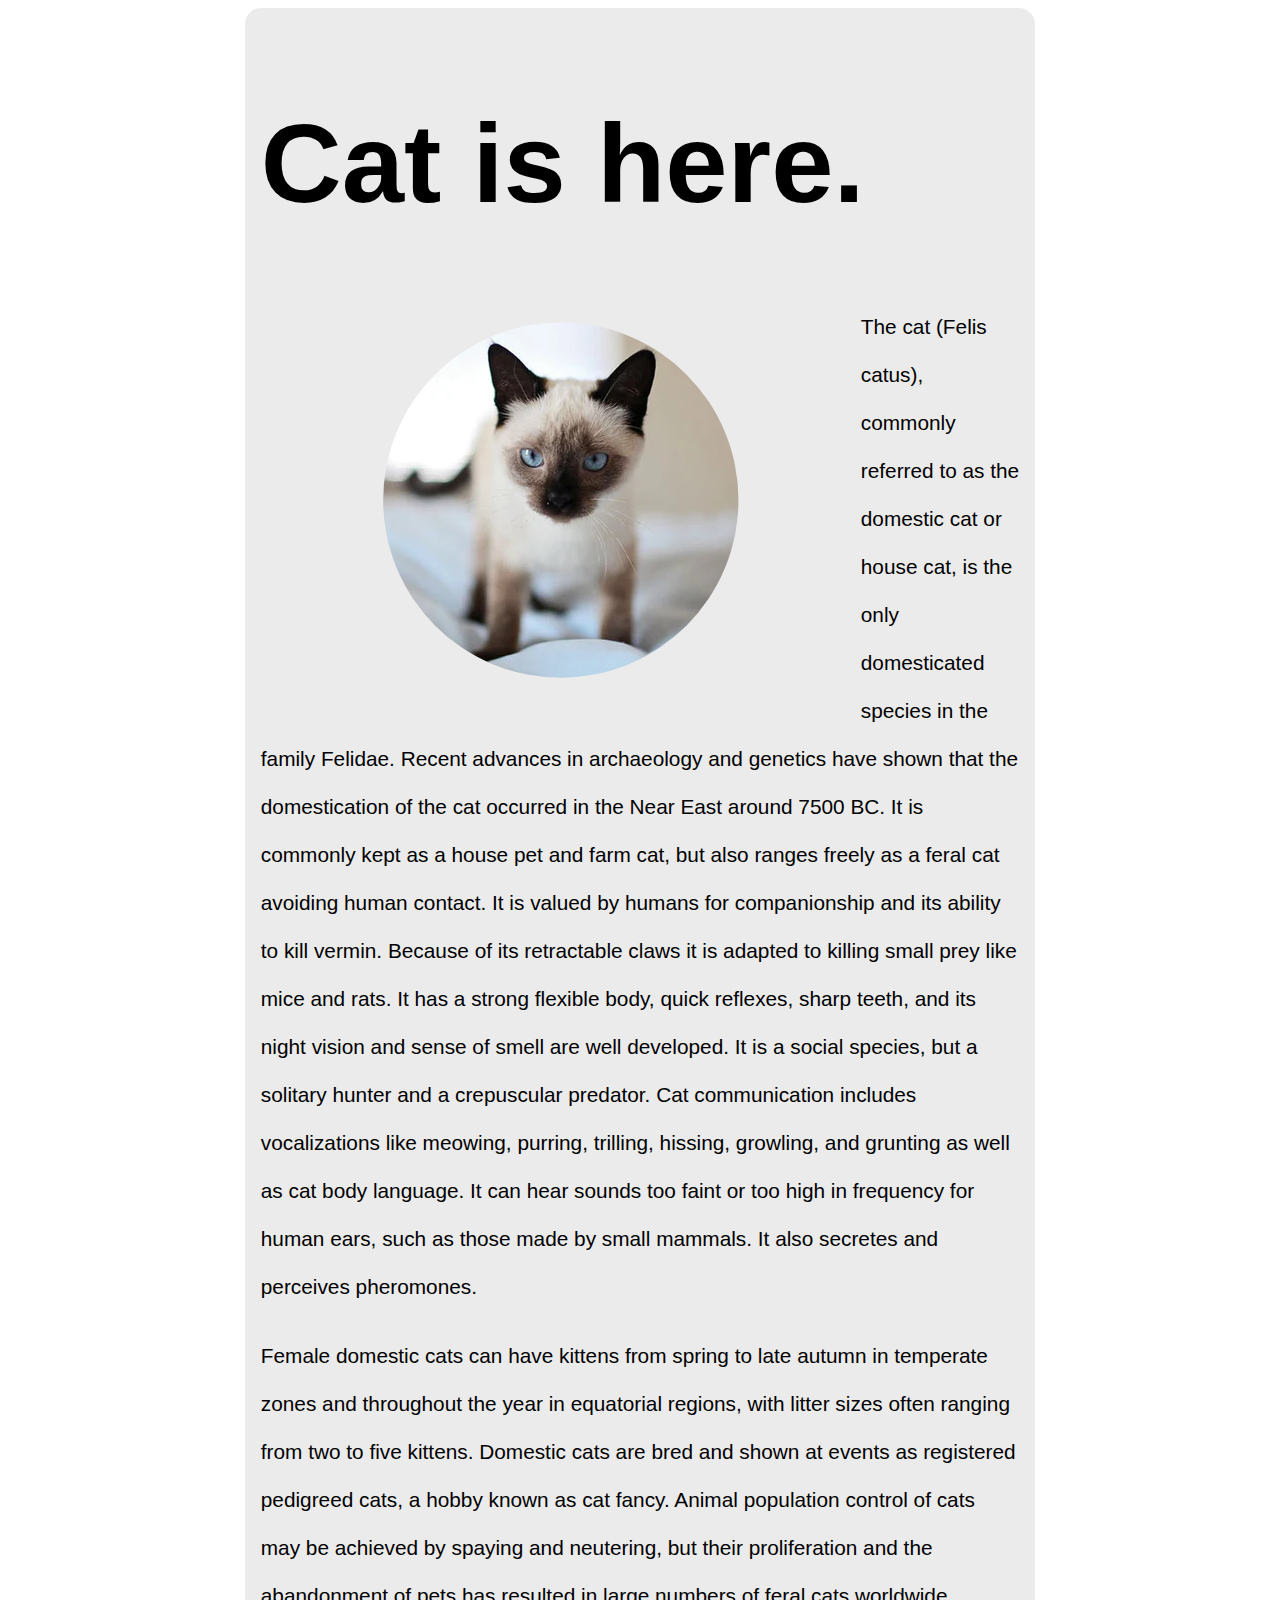
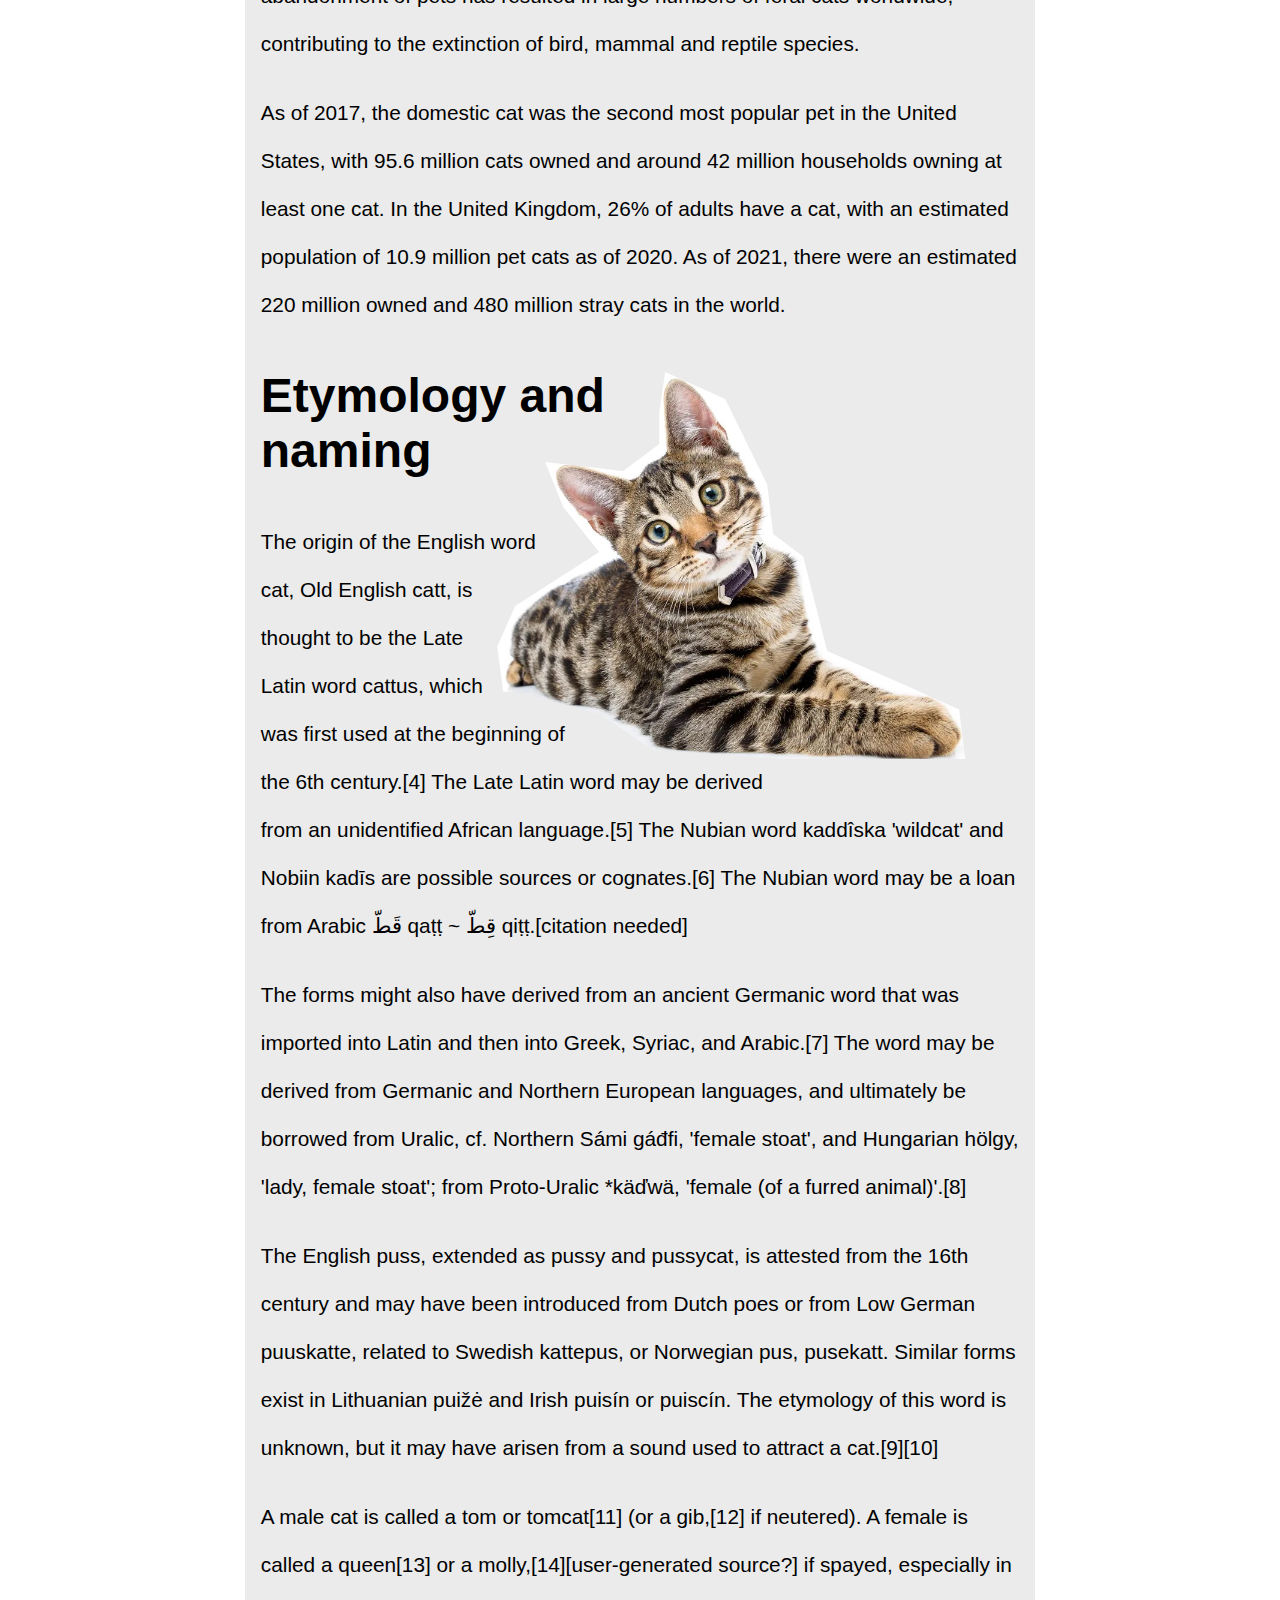
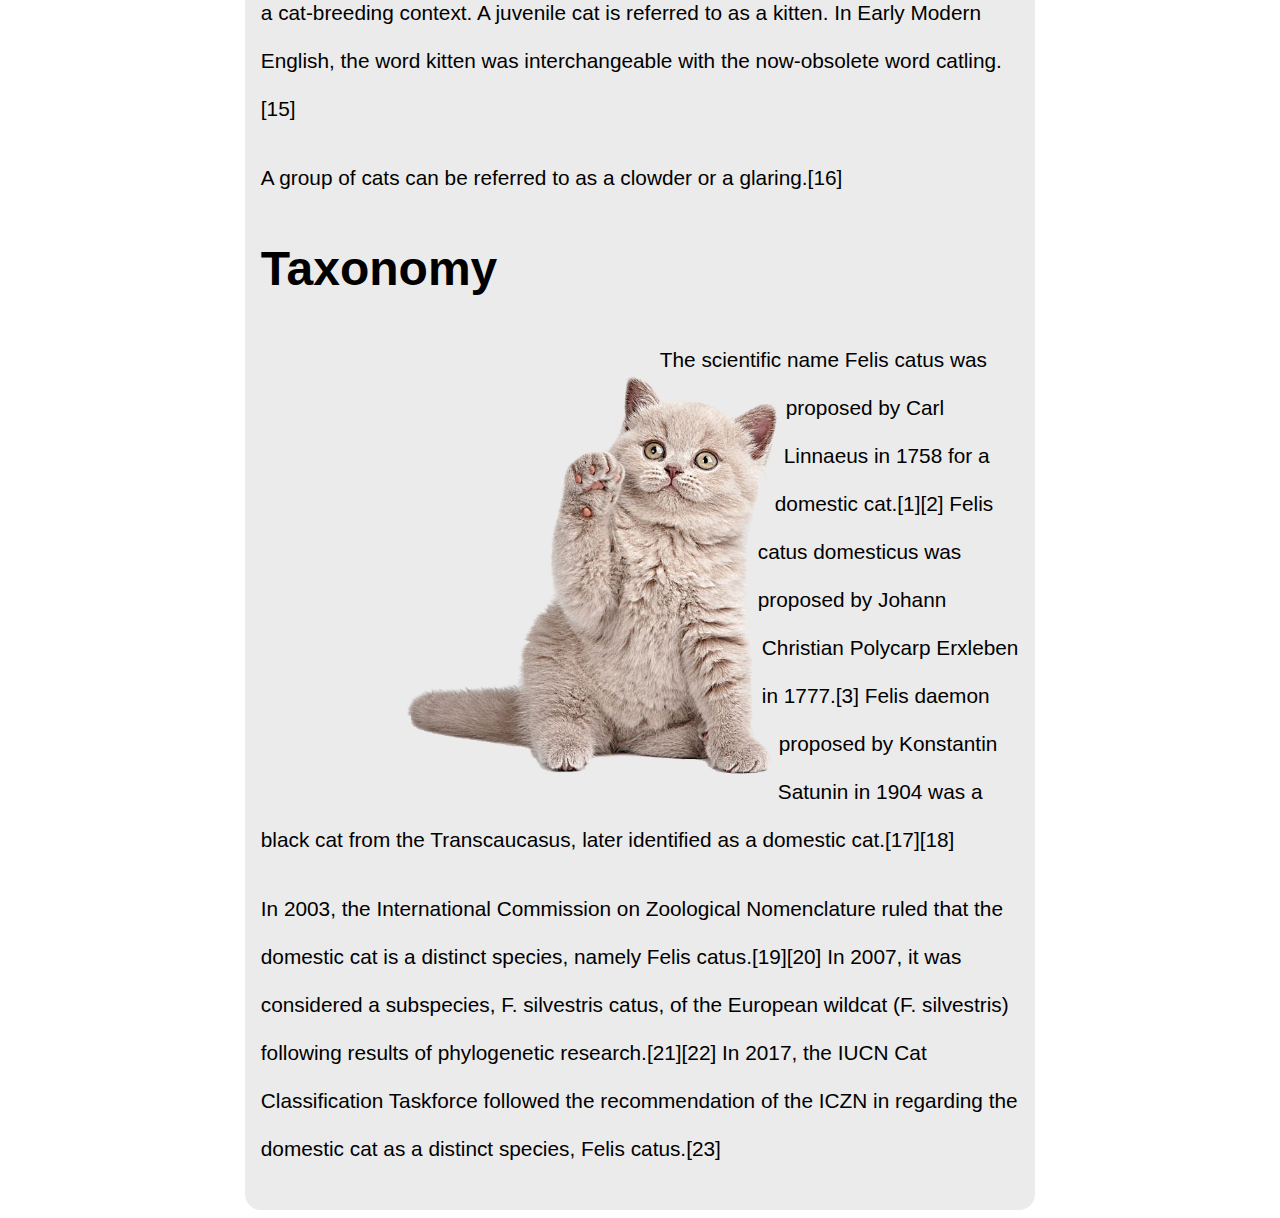
<file: ejercicio4/index.html>
<!doctype html>
<html>
<head>
<meta charset="UTF-8">
<title>Shape clip</title>
	<style>
		main {
			margin: 0 auto;
			width: 60%;
			background-color: #EBEBEB;
			padding: 1rem;
			border-radius: 1rem;
		}
		img.figura1 {
			clip-path: circle(35% at 50% 50%);
			float: left;
		}
		img.figura2 {
			width: 600px;
			shape-outside: polygon(41% 5%, 51% 11%, 58% 30%, 59% 41%, 64% 46%, 68% 67%, 80% 74%, 90% 80%, 91% 91%, 61% 91%, 39% 89%, 30% 81%, 19% 77%, 14% 76%, 13% 66%, 16% 57%, 30% 45%, 24% 35%, 21% 25%, 34% 27%, 40% 21%, 40% 14%);
			
			clip-path: polygon(41% 5%, 51% 11%, 58% 30%, 59% 41%, 64% 46%, 68% 67%, 80% 74%, 90% 80%, 91% 91%, 61% 91%, 39% 89%, 30% 81%, 19% 77%, 14% 76%, 13% 66%, 16% 57%, 30% 45%, 24% 35%, 21% 25%, 34% 27%, 40% 21%, 40% 14%);
			float: right;
		}
		img.figura3 {
			width: 700px;
			shape-outside: url("img/pngegg.png");
			shape-margin: 0.5rem;
			float: left;
		}
		h1 {
			font-family: Gotham, "Helvetica Neue", Helvetica, Arial, "sans-serif";
			font-size: 7rem;
		}
		h2 {
			font-family: Gotham, "Helvetica Neue", Helvetica, Arial, "sans-serif";
			font-size: 3rem;
		}
		p {
			line-height: 3rem;
			font-family: Gotham, "Helvetica Neue", Helvetica, Arial, "sans-serif";
			font-size: 1.3rem;
		}
	</style>
</head>

<body>
<main>
	<h1>Cat is here.</h1>
	<img class="figura1" src="img/PPF-Stages-of-a-Cats-Life-blog-Kitten_grande.webp" alt="gato 1">
	<p>The cat (Felis catus), commonly referred to as the domestic cat or house cat, is the only domesticated species in the family Felidae. Recent advances in archaeology and genetics have shown that the domestication of the cat occurred in the Near East around 7500 BC. It is commonly kept as a house pet and farm cat, but also ranges freely as a feral cat avoiding human contact. It is valued by humans for companionship and its ability to kill vermin. Because of its retractable claws it is adapted to killing small prey like mice and rats. It has a strong flexible body, quick reflexes, sharp teeth, and its night vision and sense of smell are well developed. It is a social species, but a solitary hunter and a crepuscular predator. Cat communication includes vocalizations like meowing, purring, trilling, hissing, growling, and grunting as well as cat body language. It can hear sounds too faint or too high in frequency for human ears, such as those made by small mammals. It also secretes and perceives pheromones.</p>
	<p>Female domestic cats can have kittens from spring to late autumn in temperate zones and throughout the year in equatorial regions, with litter sizes often ranging from two to five kittens. Domestic cats are bred and shown at events as registered pedigreed cats, a hobby known as cat fancy. Animal population control of cats may be achieved by spaying and neutering, but their proliferation and the abandonment of pets has resulted in large numbers of feral cats worldwide, contributing to the extinction of bird, mammal and reptile species.</p>
	<p>As of 2017, the domestic cat was the second most popular pet in the United States, with 95.6 million cats owned and around 42 million households owning at least one cat. In the United Kingdom, 26% of adults have a cat, with an estimated population of 10.9 million pet cats as of 2020. As of 2021, there were an estimated 220 million owned and 480 million stray cats in the world.</p>
	<img class="figura2" src="img/gettyimages-1067956982.jpeg" alt="gato 2">
	<h2>Etymology and naming</h2>
	<p>The origin of the English word cat, Old English catt, is thought to be the Late Latin word cattus, which was first used at the beginning of the 6th century.[4] The Late Latin word may be derived from an unidentified African language.[5] The Nubian word kaddîska 'wildcat' and Nobiin kadīs are possible sources or cognates.[6] The Nubian word may be a loan from Arabic قَطّ‎ qaṭṭ ~ قِطّ qiṭṭ.[citation needed]</p>
	<p>The forms might also have derived from an ancient Germanic word that was imported into Latin and then into Greek, Syriac, and Arabic.[7] The word may be derived from Germanic and Northern European languages, and ultimately be borrowed from Uralic, cf. Northern Sámi gáđfi, 'female stoat', and Hungarian hölgy, 'lady, female stoat'; from Proto-Uralic *käďwä, 'female (of a furred animal)'.[8]</p>
	<p>The English puss, extended as pussy and pussycat, is attested from the 16th century and may have been introduced from Dutch poes or from Low German puuskatte, related to Swedish kattepus, or Norwegian pus, pusekatt. Similar forms exist in Lithuanian puižė and Irish puisín or puiscín. The etymology of this word is unknown, but it may have arisen from a sound used to attract a cat.[9][10]</p>
	<p>A male cat is called a tom or tomcat[11] (or a gib,[12] if neutered). A female is called a queen[13] or a molly,[14][user-generated source?] if spayed, especially in a cat-breeding context. A juvenile cat is referred to as a kitten. In Early Modern English, the word kitten was interchangeable with the now-obsolete word catling.[15]</p>
	<p>A group of cats can be referred to as a clowder or a glaring.[16]</p>
	<h2>Taxonomy</h2>
	<img class="figura3" src="img/pngegg.png" alt="gato 3">
	<p>The scientific name Felis catus was proposed by Carl Linnaeus in 1758 for a domestic cat.[1][2] Felis catus domesticus was proposed by Johann Christian Polycarp Erxleben in 1777.[3] Felis daemon proposed by Konstantin Satunin in 1904 was a black cat from the Transcaucasus, later identified as a domestic cat.[17][18]</p>
	<p>In 2003, the International Commission on Zoological Nomenclature ruled that the domestic cat is a distinct species, namely Felis catus.[19][20] In 2007, it was considered a subspecies, F. silvestris catus, of the European wildcat (F. silvestris) following results of phylogenetic research.[21][22] In 2017, the IUCN Cat Classification Taskforce followed the recommendation of the ICZN in regarding the domestic cat as a distinct species, Felis catus.[23]</p>
	
</main>	
</body>
</html>
</file>
